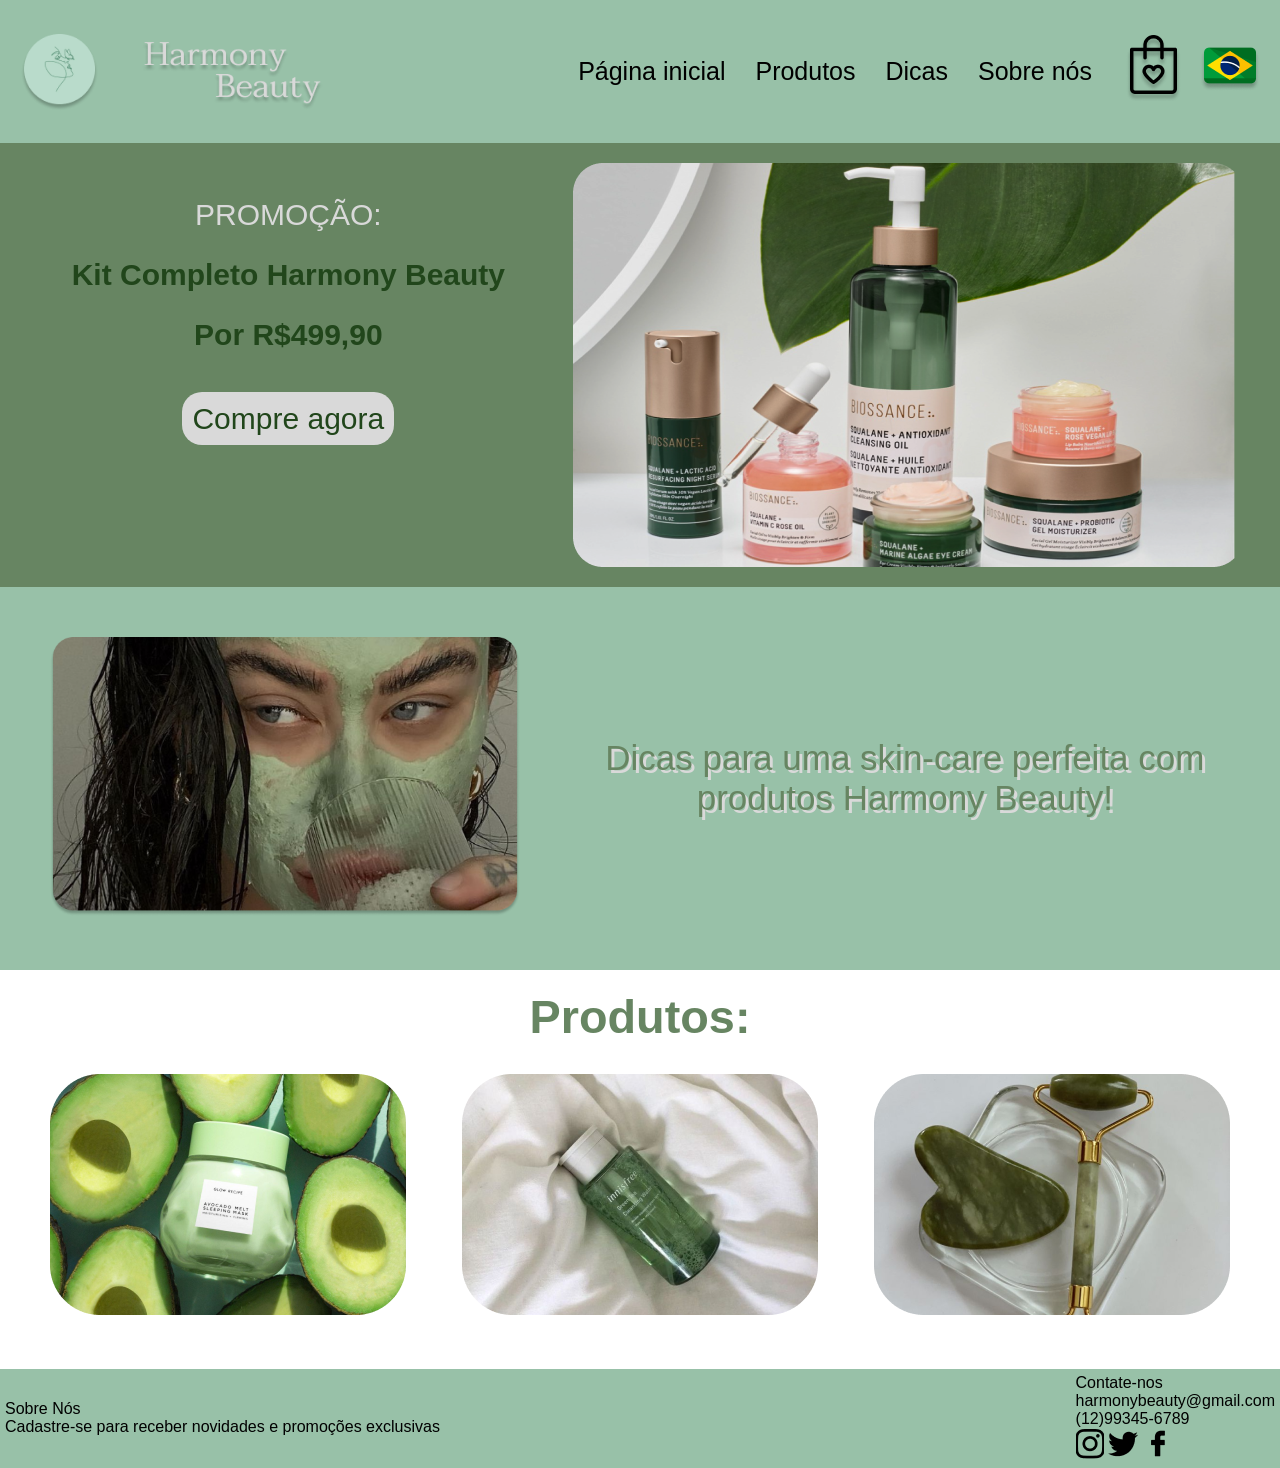
<file: PYTHON/harmonybeauty/index.html>
<!DOCTYPE html>
<html lang="pt-br">
<head>
    <meta charset="UTF-8">
    <meta http-equiv="X-UA-Compatible" content="IE=edge">
    <meta name="viewport" content="width=device-width, initial-scale=1.0">
    <link rel="stylesheet" href="style.css">
    <link rel="stylesheet" href="mobile.css">
    <title>Harmony Beauty</title>
</head>
<body>
    <header class="dicas">
        <figure>
            <img src="img/Frame 5.png" alt="logo">
        </figure>
        <nav class="nav-dicas">
            <a href="index.html" class="paginicial">Página inicial</a>
            <a href="produtosgerais.html" class="produtos">Produtos</a>
            <a href="dicas.html" class="dicas">Dicas</a>
            <a href="quemsomos.html" class="sobre" >Sobre nós</a>
            <a href="carrinho.html"class="sacola-dica"><img src="../harmonybeauty/img/sacola.png" alt=""></a>
            <div class="brasil">
                <img src="../harmonybeauty/img/brasil 2.png" alt="">
            </div>
        </nav>
    </header>
    <main id="main-index">
        <section class="promocao-index">
            <div class="promo-index"
                <h3 class="promo">PROMOÇÃO:</h3>
                <h4 class="kit">Kit Completo Harmony Beauty</h4>
                <h4 class="valor">Por R$499,90</h4>
                <a href="produtosgerais.html" class="botaopromo">Compre agora</a> <!--BOTÃO-->
            </div>
            <div class="imgpromocao-index">
                <img src="img/produtoindex.png" alt="">
            </div>
        </section>
        <section class="dicas-index">
            <div class="img-dicas-index">
                <img src="img/produtoindex2.png" alt="">
            </div>
            <div class="botao-dicas">
                <a href="dicas.html">Dicas para uma skin-care perfeita com produtos Harmony Beauty!</a>
            </div>
        </section>
        <section class="produtos-index">
            <div class="titulo-produtos">
                <h3>Produtos:</h3>
            </div>
            <div class="produtos2">
                <div class="prod1-index">
                    <a href="produtosgerais.html">
                        <img src="img/produtoindex3.png" alt="">
                    </a>
                </div>
                <div class="prod2-index">
                    <a href="produtosgerais.html">
                        <img src="img/produtoindex4.png" alt="">
                    </a>
                </div>
                <div class="prod3-index">
                    <a href="produtosgerais.html">
                        <img src="img/produtoindex5.png" alt="">
                    </a>
                </div>
            </div>
        </section>
    </main>
        <footer>
            <div class="esquerda">
                <p>Sobre Nós</p>
                <p>Cadastre-se para receber novidades e promoções exclusivas</p>
            </div>
            <div class="direita">
                <p>Contate-nos</p>
                <p>harmonybeauty@gmail.com</p>
                <p>(12)99345-6789</p>
                <img src="../harmonybeauty/img/instagram.png" alt="">
                <img src="../harmonybeauty/img/twitter.png" alt="">
                <img src="../harmonybeauty/img/facebook.png" alt="">
        </div>
    </footer>
</body>
</html>
</file>
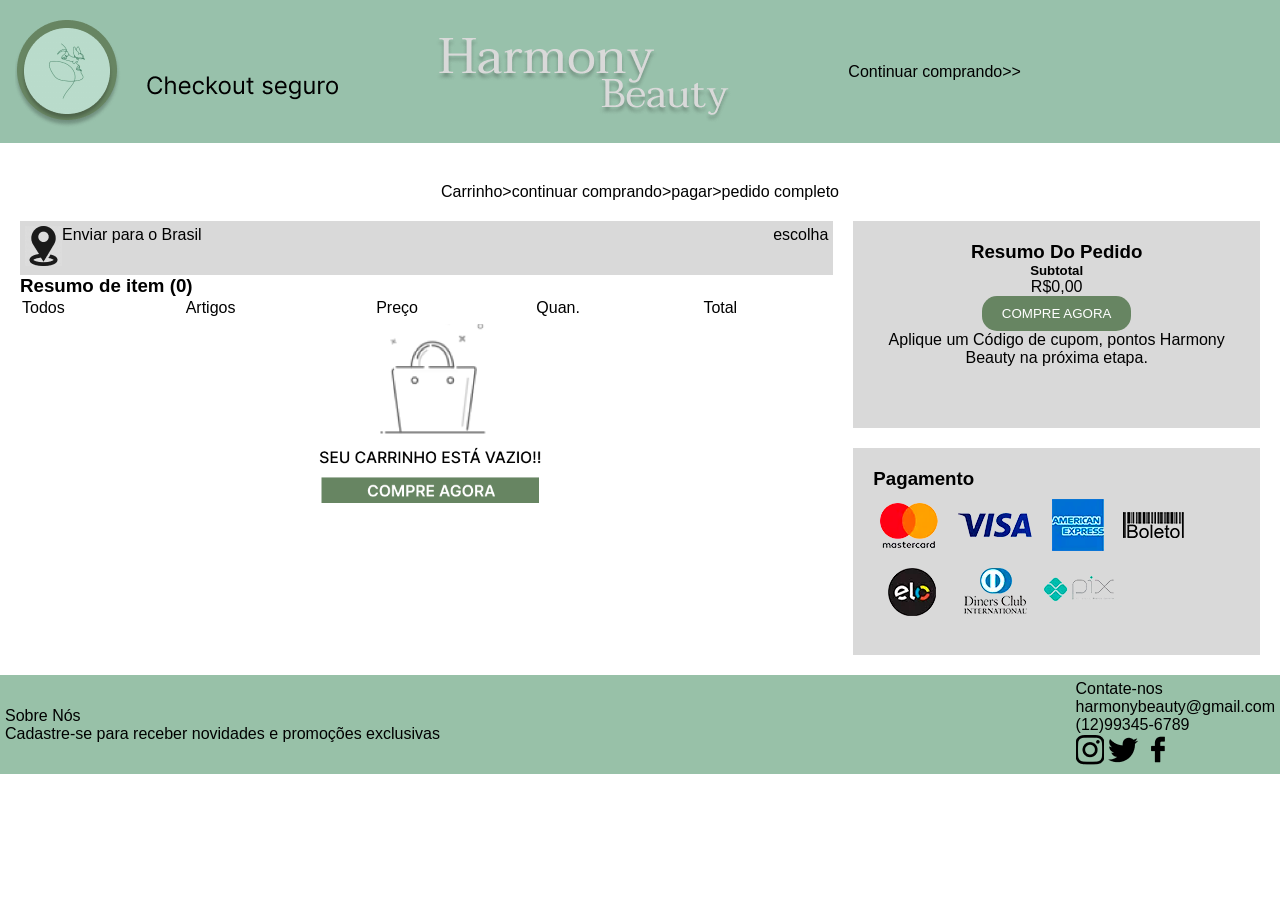
<file: PYTHON/harmonybeauty/carrinho.html>
<!DOCTYPE html>
<html lang="pt-br">

<head>
    <meta charset="UTF-8">
    <meta http-equiv="X-UA-Compatible" content="IE=edge">
    <meta name="viewport" content="width=device-width, initial-scale=1.0">
    <title>Carrinho</title>
    <link rel="stylesheet" href="style.css">
    <link rel="stylesheet" href="mobile.css">
</head>

<body>
    <header class="header-carrinho">
        <img class="diminui" src="img/logo2.png" alt="">
        <img class="some" src="img/escrita.png" alt="">
        <div class="">
            <p>Continuar comprando>></p>
        </div>
    </header>

    <main id="main-carrinho">
        <div class="partedecima">
            <p>Carrinho>continuar comprando>pagar>pedido completo</p>
        </div>

        <div class="carrinho">
            <section class="parteum">
                <div class="sacola">
                    <div class="localizacao">
                        <figure>
                            <img src="img/localizacao.png" alt="">
                        </figure>
                        <p>Enviar para o Brasil</p>
                    </div>
                    <p>escolha</p>
                </div class="brenda">
                <h3>Resumo de item (0)</h3>
                <div class="tabela">
                    <table>
                        <tr>
                            <td>Todos</td>
                            <td>Artigos</td>
                            <td>Preço</td>
                            <td>Quan.</td>
                            <td>Total</td>
                        </tr>
                    </table>
                </div>
                <div class="imagem">
                    <a href="index.html">
                        <img src="img/compre-agora.png" alt="">
                    </a>
                     
                </div>
            </section>


            <section class="dupla">
                <div class="pedido">
                    <h3>Resumo Do Pedido</h3>
                    <h5>Subtotal</h5>
                    <p>R$0,00</p>
                    <button>COMPRE AGORA</button>
                    <p>Aplique um Código de cupom, pontos Harmony Beauty na próxima etapa.</p>
                </div>
                <div class="pagamento">
                    <h3>Pagamento</h3>
                    <figure>
                        <img src="img/formasdepagamentovolk.png" alt="">
                    </figure>
                </div>
            </section>
        </div>

    </main>
    <footer>
        <div class="esquerda">
            <p>Sobre Nós</p>
            <p>Cadastre-se para receber novidades e promoções exclusivas</p>
        </div>
        <div class="direita">
            <p>Contate-nos</p>
            <p>harmonybeauty@gmail.com</p>
            <p>(12)99345-6789</p>
            <img src="img/instagram.png" alt="">
            <img src="img/twitter.png" alt="">
            <img src="img/facebook.png" alt="">
        </div>
    </footer>
</body>

</html>
</file>
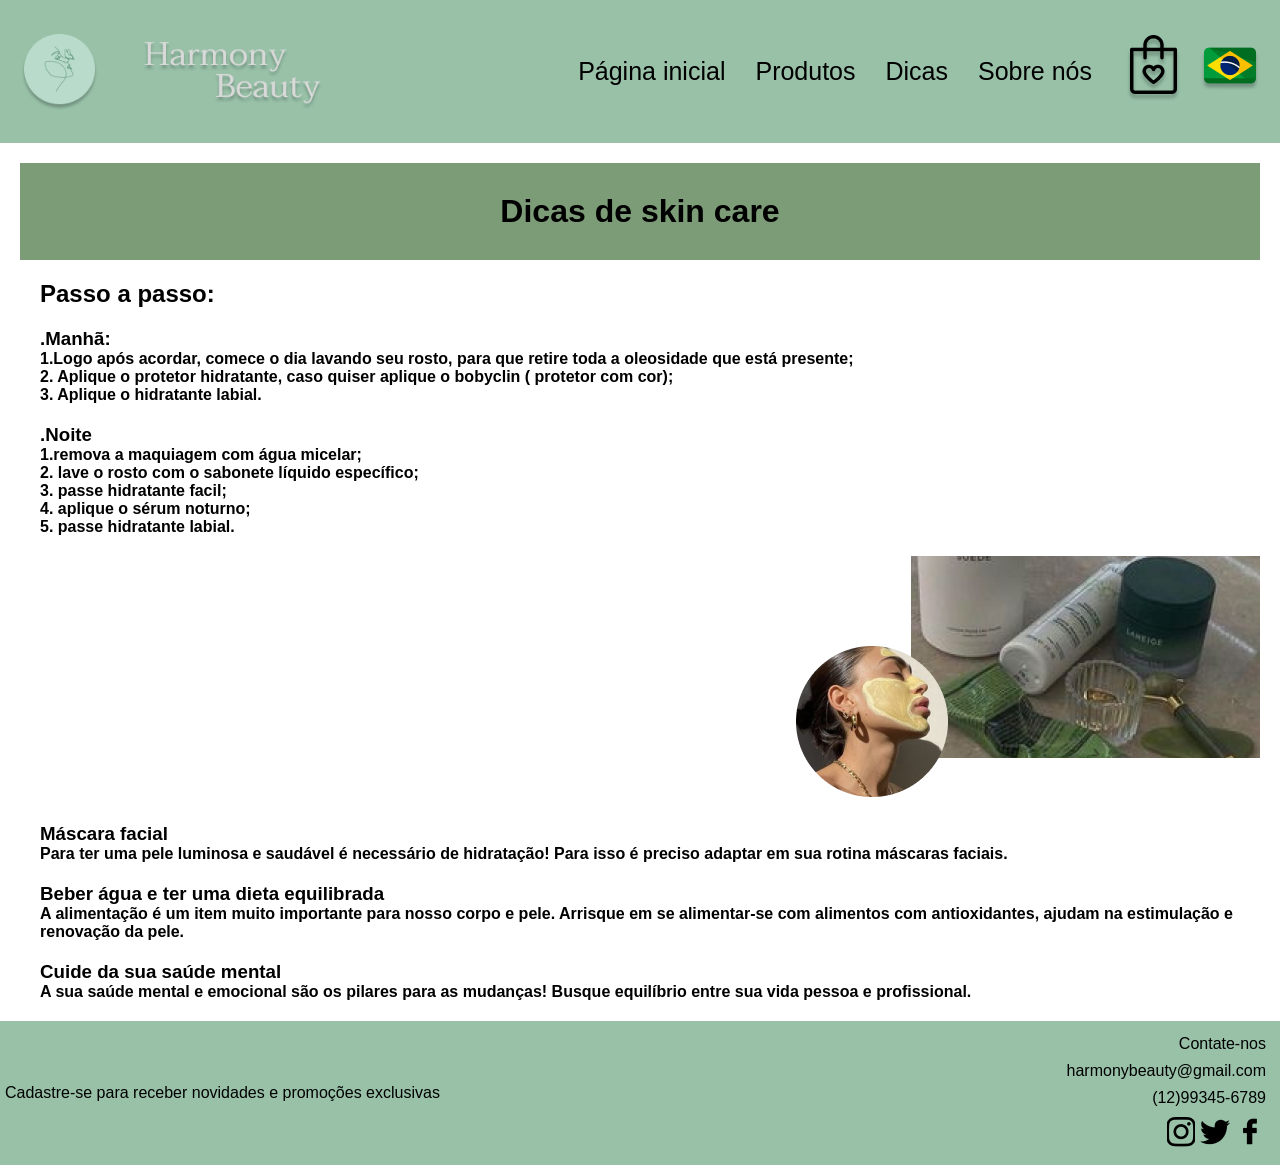
<file: PYTHON/harmonybeauty/dicas.html>
<!DOCTYPE html>
<html lang="pt-br">

<head>
    <meta charset="UTF-8">
    <meta http-equiv="X-UA-Compatible" content="IE=edge">
    <meta name="viewport" content="width=device-width, initial-scale=1.0">
    <link rel="stylesheet" href="style.css">
    <link rel="stylesheet" href="mobile.css">
    <title>Dicas</title>
</head>

<body>
    <header class="dicas">
        <figure>
            <img src="img/Frame 5.png" alt="logo">
        </figure>
        <nav class="nav-dicas">
            <a href="index.html" class="paginicial">Página inicial</a>
            <a href="produtosgerais.html" class="produtos">Produtos</a>
            <a href="#" class="dicas">Dicas</a>
            <a href="quemsomos.html" class="sobre" >Sobre nós</a>
            <a href="carrinho.html"class="sacola-dica"><img src="../harmonybeauty/img/sacola.png" alt=""></a>
            <div class="brasil">
                <img src="../harmonybeauty/img/brasil 2.png" alt="">
            </div>
        </nav>
    </header>

  
    <main class="dicas">
        <h1 class="h1-dicas">Dicas de skin care</h1>
        <section>
             <div class="passo-a-passo">
                <h2 >Passo a passo:</h2>
            </div>
                <div class="manha"> <h3><b>.Manhã:</b></h3>
                    <h4>1.Logo após acordar, comece o dia lavando seu rosto,
                        para que retire toda a oleosidade que está presente;</h4>
    
                    <h4>2. Aplique o protetor hidratante, caso quiser
                        aplique o bobyclin ( protetor com cor);</h4>
    
                    <h4>3. Aplique o hidratante labial.</h4></div>
               
            

            <div>
                <div class="noite">
                    <h3><b>.Noite</b></h3>
                    <h4>1.remova a maquiagem com água micelar; </h4>
                    <h4>2. lave o rosto com o sabonete líquido específico; </h4>
                    <h4>3. passe hidratante facil;</h4>
                    <h4>4. aplique o sérum noturno;</h4>
                    <h4>5. passe hidratante labial.</h4>

                </div>
                <div class="imagem-dicas">
                    <figure>
                        <img src="img/imagens.png" alt="">
                    </figure>
                </div>
            </div>

            <div class="mascarafacial">
                <h3>Máscara facial</h3>
                <h4>Para ter uma pele luminosa e saudável é necessário de hidratação!
                    Para isso é preciso adaptar em sua rotina máscaras faciais.</h4>
            </div>

            <div class="beberagua">
                <h3>Beber água e ter uma dieta equilibrada</h3>
                <h4>A alimentação é um item muito importante para nosso corpo e pele. Arrisque em se alimentar-se com
                    alimentos
                    com antioxidantes, ajudam na estimulação e renovação da pele.</h4>
            </div>

            <div class="saudemental">
            <h3>Cuide da sua saúde mental</h3>
            <h4>A sua saúde mental e emocional são os pilares para as mudanças!
                Busque equilíbrio entre sua vida pessoa e profissional.</h4>
            </div>

        </section>
    </main >
    <footer class="footer-dicas">
        <div class="cadastro"> <p>Cadastre-se para receber novidades
             e promoções exclusivas</p></div>
       <div class="contato"><p class="contate">Contate-nos</p>
        <p class="email">harmonybeauty@gmail.com</p>
        <p class="telefone">(12)99345-6789</p>
        <div class="imagens">
            <img src="img/instagram 1.png" alt="">
            <img src="img/twitter 1.png" alt="">
            <img src="img/facebook 1.png" alt=""></div>
       </div>
        
    </footer>

</body>

</html>
</file>
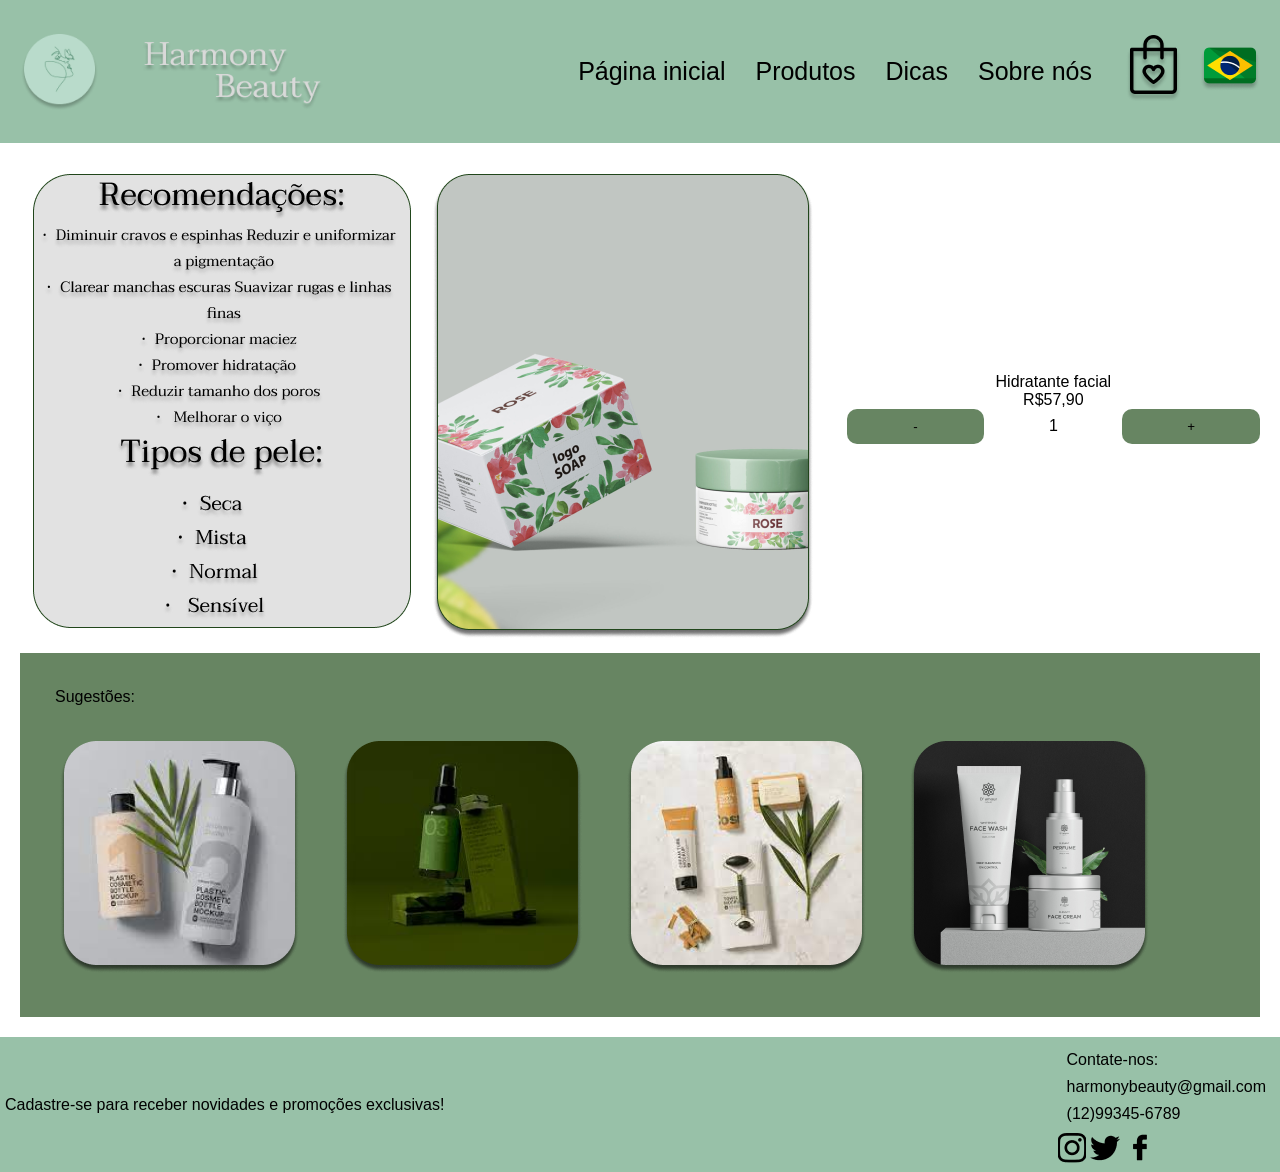
<file: PYTHON/harmonybeauty/produtodireto.html>
<!DOCTYPE html>
<html lang="pt-br">

<head>
    <meta charset="UTF-8">
    <meta http-equiv="X-UA-Compatible" content="IE=edge">
    <meta name="viewport" content="width=device-width, initial-scale=1.0">
    <title>produto</title>
    <link rel="stylesheet" href="style.css">
    <link rel="stylesheet" href="mobile.css">
</head>

<body>
    <header class="dicas">
        <figure>
            <img src="img/Frame 5.png" alt="logo">
        </figure>
        <nav class="nav-dicas">
            <a href="index.html" class="paginicial">Página inicial</a>
            <a href="produtosgerais.html" class="produtos">Produtos</a>
            <a href="#" class="dicas">Dicas</a>
            <a href="quemsomos.html" class="sobre" >Sobre nós</a>
            <a href="carrinho.html"class="sacola-dica"><img src="../harmonybeauty/img/sacola.png" alt=""></a>
            <div class="brasil">
                <img src="../harmonybeauty/img/brasil 2.png" alt="">
            </div>
        </nav>
    </header>
    
    <main class="dicas">
        <section class="imagensEdescricao">
            <div class="imagemframe">
                <img src="img/Frame 13 (1).png" alt="recomendações">
            </div>    

            <div class="imagemproduto">
                <img src="img/produto.png" alt="">
            </div>    

            <div class="descricaoEpreco">
                <p>Hidratante facial</p>
                <p>R$57,90</p>
                <div class="button-compra">
                <button type="button" class="botao">
                    <p>-</p>
                </button>
                <p>1</p>
                <button type="button" class="botaozin">
                    <p>+</p>
                </button> </div>
            </div>
            
        </section>

        <section class="sugestoes">
            <div class="sugestoesdiv">
                <p>Sugestões:</p>
            </div>
            <div>
                <img class="produto01" src="img/produto1.png" alt="produto 1">
                <img class="produto02" src="img/produto2.png" alt="produto 2">
                <img class="produto03" src="img/produto3.png" alt="produto 3">
                <img class="produto04" src="img/produto5.png" alt="produto 5">
            </div>
        </section>
        

    </main>
    <footer id="footer-produtodireto">
        <div>
            <p>Cadastre-se para receber novidades e promoções exclusivas!</p>
        </div>
        <div>
            <p class="contate">Contate-nos:</p>
            <p class="email">harmonybeauty@gmail.com</p>
            <p class="telefone">(12)99345-6789</p>
            <figure>
                <img src="img/instagram.png" alt="">
                <img src="img/twitter.png" alt="">
                <img src="img/facebook.png" alt="">
            </figure>
        </div>
       
    </footer>
</body>

</html>
</file>
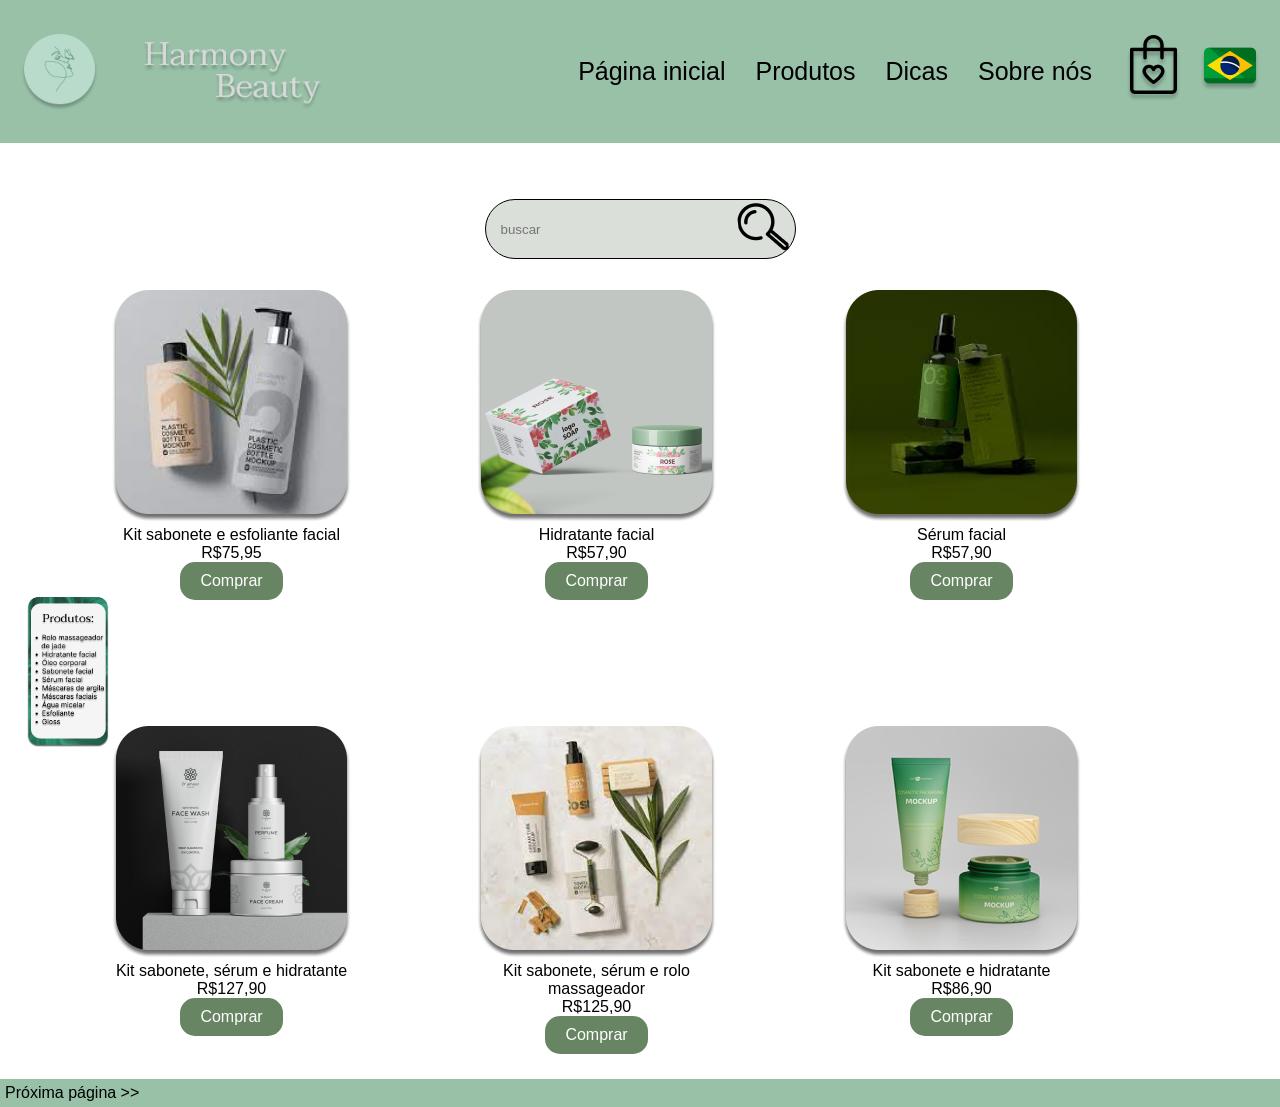
<file: PYTHON/harmonybeauty/produtosgerais.html>
<!DOCTYPE html>
<html lang="pt-br">

<head>
    <meta charset="UTF-8">
    <meta http-equiv="X-UA-Compatible" content="IE=edge">
    <meta name="viewport" content="width=device-width, initial-scale=1.0">
    <title>produtosgerais</title>
    <link rel="stylesheet" href="style.css">
    <link rel="stylesheet" href="mobile.css">
</head>

<body>
    <header class="dicas">
        <figure>
            <img src="img/Frame 5.png" alt="logo">
        </figure>
        <nav class="nav-dicas">
            <a href="index.html" class="paginicial">Página inicial</a>
            <a href="produtosgerais.html" class="produtos">Produtos</a>
            <a href="#" class="dicas">Dicas</a>
            <a href="quemsomos.html" class="sobre" >Sobre nós</a>
            <a href="carrinho.html"class="sacola-dica"><img src="../harmonybeauty/img/sacola.png" alt=""></a>
            <div class="brasil">
                <img src="../harmonybeauty/img/brasil 2.png" alt="">
            </div>
        </nav>
    </header>

    <main id="main-produtosgerais">
        <div class="pesquisa-produtosGerais">
            <input type="text" id="pesquisa" placeholder="buscar">
            <button type="submit"><img src="img/lupaIcon.png" alt="icone de pesquisa"></button>
        </div>

        <div class="fileiras">
            <div class="descricaoProduto">
                <img src="img/descricao.png" alt="descrição">
            </div>

            <div class="produtos-fileiras">
                <div class="produto-item">
                    <img src="img/produto1.png" alt="produto 1">
                    <p>Kit sabonete e esfoliante facial</p>
                    <p>R$75,95</p>
                    <a href="produtodireto.html">Comprar</a>
                </div>

                <div class="produto-item">
                    <figure>
                        <img src="img/produto4.png" alt="produto 4">
                    </figure>

                    <p>Hidratante facial</p>
                    <p>R$57,90</p>

                    <a href="produtodireto.html">Comprar</a>

                </div>

                <div class="produto-item">
                    <figure>
                        <img src="img/produto2.png" alt="produto 2">
                    </figure>

                    <p>Sérum facial</p>
                    <p>R$57,90</p>


                    <a href="produtodireto.html">Comprar</a>

                </div>

                <div class="produto-item">
                    <figure>
                        <img src="img/produto5.png" alt="produto 4">
                    </figure>

                    <p>Kit sabonete, sérum e hidratante</p>
                    <p>R$127,90</p>


                    <a href="produtodireto.html">Comprar</a>

                </div>


                <div class="produto-item">
                    <figure>
                        <img src="img/produto3.png" alt="produto 3">
                    </figure>

                    <p>Kit sabonete, sérum e rolo massageador</p>
                    <p>R$125,90</p>


                    <a href="produtodireto.html">Comprar</a>

                </div>

                <div class="produto-item">
                    <figure>
                        <img src="img/Produto6.png" alt="produto 4">
                    </figure>

                    <p>Kit sabonete e hidratante</p>
                    <p>R$86,90</p>


                    <a href="produtodireto.html">Comprar</a>

                </div>
            </div>
        </div>
    </main>

    <footer id="footer-produtosGerais">
        <div>
            <p>Próxima página >></p>
        </div>
    </footer>
</body>

</html>
</file>
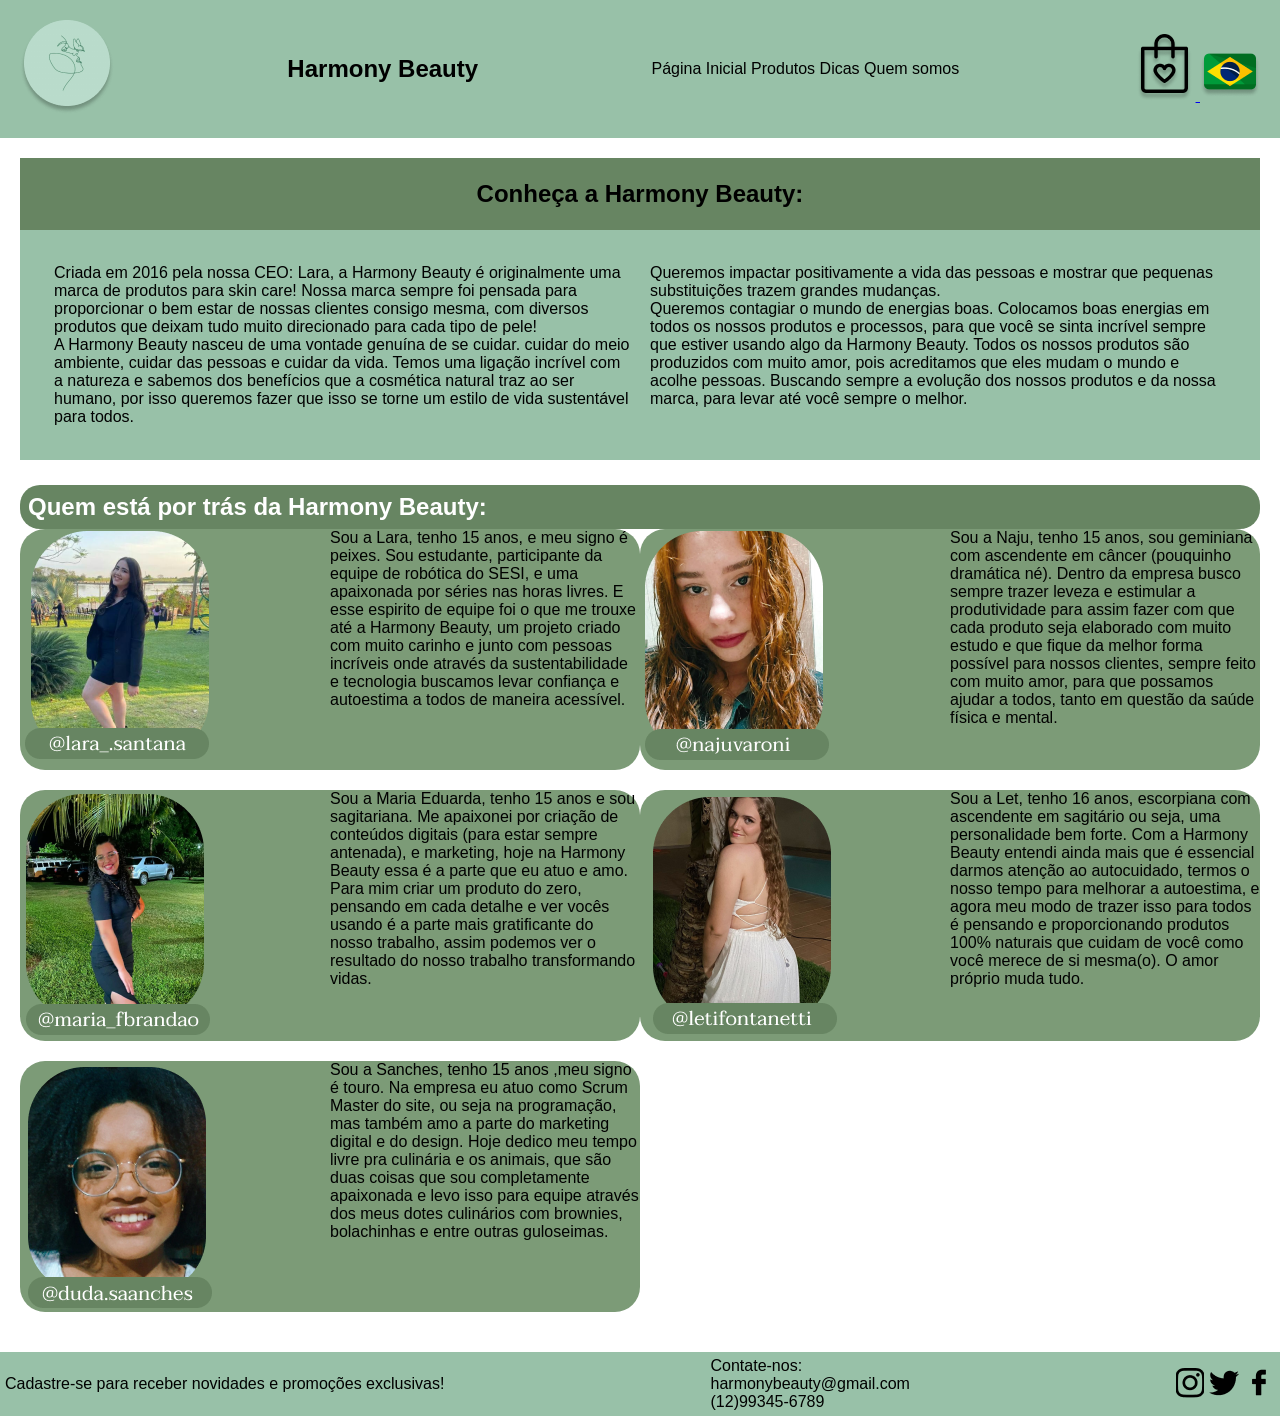
<file: PYTHON/harmonybeauty/quemsomos.html>
<!DOCTYPE html>
<html lang="pt-br">
<head>
    <meta charset="UTF-8">
    <meta http-equiv="X-UA-Compatible" content="IE=edge">
    <meta name="viewport" content="width=device-width, initial-scale=1.0">
    <title>Quem somos?</title>
    <link rel="stylesheet" href="style.css">
</head>
<body>
    <header id="header-quemsomos">
        <figure>
            <img src="img/Logo.png" alt="">
        </figure>
        <h2>Harmony Beauty</h2>
        <nav class="nav-qs">
            <a href="index.html">Página Inicial</a>
            <a href="produtosgerais.html">Produtos</a>
            <a href="dicas.html">Dicas</a>
            <a href="quemsomos.html">Quem somos</a>
        </nav>
        <div>
            <a href="carrinho.html">
                <img src="img/sacola.png" alt="">
            </a>
            <img src="img/brasil 2.png" alt="">
        </div>
    </header>
    <main id="main-quemsomos">
        <section class="conheca">
            <div class="titulo">
                <h1>Conheça a Harmony Beauty:</h1>
            </div>
            <div class="escrita">
                <div class="priparagrafo">
                    <p>    Criada em 2016 pela nossa CEO: Lara, a Harmony Beauty é originalmente uma  marca de produtos para skin care! Nossa marca sempre foi pensada para proporcionar o bem estar de nossas clientes consigo mesma, com diversos produtos que deixam tudo muito direcionado para cada tipo de pele!</p>
                    <p>A Harmony Beauty nasceu de uma vontade genuína de se cuidar. cuidar do meio ambiente, cuidar das pessoas e cuidar da vida. Temos uma ligação incrível com a natureza e sabemos dos benefícios que a cosmética natural traz ao ser humano, por isso queremos fazer que isso se torne um estilo de vida sustentável para todos.</p>
                </div>
                <div class="segparagrafo">
                    <p>      Queremos impactar positivamente a vida das pessoas e mostrar que pequenas substituições trazem grandes mudanças.</p>
                    <p>     Queremos contagiar o mundo de energias boas. Colocamos boas energias em todos os nossos produtos e processos, para que você se sinta incrível sempre que estiver usando algo da Harmony Beauty. Todos os nossos produtos são produzidos com muito amor, pois acreditamos que eles mudam o mundo e acolhe pessoas. Buscando sempre a evolução dos nossos produtos e da nossa marca, para levar até você sempre o melhor.</p>
                </div>
            </div>
        </section>
        <section class="portras">
            <h1>Quem está por trás da Harmony Beauty:</h1>
            
            <div class="pessoas">
                <div class="grid">
                    <div>
                        <img src="img/img-lara.png" alt="">
                    </div>
                    <div>
                        <p>Sou a Lara, tenho 15 anos, e meu signo é peixes. Sou estudante, participante da equipe de robótica do SESI, e uma apaixonada por séries nas horas livres. E esse espirito de equipe foi o que me trouxe até a Harmony Beauty, um projeto criado com muito carinho e junto com pessoas incríveis onde através da sustentabilidade e tecnologia buscamos levar confiança e autoestima a todos de maneira acessível.</p>
                    </div>
                </div>
                
                <div class="grid">
                    <div>
                        <img src="img/dddddd.png" alt="">
                    </div>
                    <div>
                        <p>Sou a Naju, tenho 15 anos, sou geminiana com ascendente em câncer (pouquinho dramática né).
                            Dentro da empresa busco sempre trazer leveza e estimular a produtividade para assim fazer com que cada produto seja elaborado com muito estudo e que fique da melhor forma possível para nossos clientes, sempre feito com muito amor, para que possamos ajudar a todos, tanto em questão da saúde física e mental.</p>
                    </div>
                </div>
    
                <div class="grid">
                    <div>
                        <img src="img/img-brenda.png" alt="">
                    </div>
                    <div>
                        <p>Sou a Maria Eduarda, tenho 15 anos e sou sagitariana. Me apaixonei por criação de conteúdos digitais (para estar sempre antenada), e marketing, hoje na Harmony Beauty essa é a parte que eu atuo e amo. Para mim criar um produto do zero, pensando em cada detalhe e ver vocês usando é a parte mais gratificante do nosso trabalho, assim podemos ver o resultado do nosso trabalho transformando vidas.</p>
                    </div>
                </div>
    
                <div class="grid">
                    <div>
                        <img src="img/img-let.png" alt="">
                    </div>
                    <div>
                        <p>Sou a Let, tenho 16 anos, escorpiana com ascendente em sagitário ou seja, uma personalidade bem forte. Com a Harmony Beauty entendi ainda mais que é essencial darmos atenção ao autocuidado, termos o nosso tempo para melhorar a autoestima, e agora meu modo de trazer isso para todos é pensando e proporcionando produtos 100% naturais que cuidam de você como você merece de si mesma(o). O amor próprio muda tudo.</p>
                    </div>
                </div>
    
                <div class="grid">
                    <div>
                        <img src="img/img-sanche (1).png" alt="">
                    </div>
                    <div>
                        <p>Sou a Sanches, tenho 15 anos ,meu signo é touro. Na empresa eu atuo como Scrum Master do site, ou seja na programação, mas também amo a parte do marketing digital e do design. Hoje dedico meu tempo livre pra culinária e os animais, que são duas coisas que sou completamente apaixonada e levo isso para equipe através dos meus dotes culinários com brownies, bolachinhas e entre outras guloseimas.</p>
                    </div>
                </div>
            </div>
        </section>
    </main>
    <footer>
        <div>
            <p>Cadastre-se para receber novidades e promoções exclusivas!</p>
        </div>
        <div>
            <p>Contate-nos:</p>
            <p>harmonybeauty@gmail.com</p>
            <p>(12)99345-6789</p>
        </div>
        <div>
            <figure>
                <img src="img/instagram.png" alt="">
                <img src="img/twitter.png" alt="">
                <img src="img/facebook.png" alt="">
            </figure>
        </div>
    </footer>
</body>
</html>
</file>
<file: PYTHON/harmonybeauty/style.css>
* {
    margin: 0px;
    /*tirar margem*/
    padding: 0px;
    /*tirar espaçamento*/
    transition: all 1s;
    /*todos os meus componentes terão transição*/
    font-family: 'Roboto', sans-serif;
    /*mudar fonte*/
    box-sizing: border-box;
}

img {
    max-width: 100%;
}

:root {
    --cor-topo: #98C1A8;
    --cor-cabecalho: #98C1AB;
    --cor-bloco: #D9D9D9;
    --cor-dicas: #7C9B77;
    --padding: 5px;
    --cor-verdeescuro: #678562;
    --cor-branca: white;
    --cor-preta: black;
    --cor-barradepesquisa: #DBDFDA;
    --cor-verdao: #21461B;
}

header {
    background-color: var(--cor-topo);
    display: grid;
    grid-template-columns: 1fr 3fr;
    justify-content: space-between;
    padding: 20px;
    align-items: center;
}

main .h1-dicas {
    background-color: var(--cor-dicas);
    text-align: center;
    padding: 30px;
}

main.dicas {
    margin: 20px;

}

main .imagem-dicas {
    text-align: end;
}

main .manha,
.noite,
.passo-a-passo,
.mascarafacial,
.beberagua,
.saudemental {
    margin: 20px;
}

header .nav-dicas {
    justify-content: end;
    display: flex;
    align-items: center;
}

header .nav-dicas a{
    font-size: 25px;
}
    
header .nav-dicas a {
    text-decoration: none;
    color: var(--cor-preto);
    padding: 15px;
    border-radius: 20px;
}

header .nav-dicas a:hover {
    background-color: var(--cor-dicas);
    border-radius: 20px;
    padding: 15px;
    color: var(--cor-branca);
    border-radius: 20px;
}

footer {
    background-color: var(--cor-topo);
    padding: var(--padding);
    display: flex;
    align-items: center;
    justify-content: space-between;
}

footer .contato {
    text-align: end;
}

footer .contate,
.email,
.telefone,
.imagens {
    margin: 9px;
}

/*-----------------------------------------------SANCHES-----------------------------------------------------*/

.header-carrinho
body .sacola-dica, .imagemdobrasil {
    text-align: center;
}

/*            CARRINHO             */
.header-carrinho {
    background-color: var(--cor-cabecalho);
    padding: 15px;
    color: var(--cor-preta);
    display: grid;
    grid-template-columns: 1fr 1fr 1fr
}

#main-carrinho {
    padding: 20px;
}

#main-carrinho .partedecima {
    text-align: center;
    padding: 20px;
}

#main-carrinho .carrinho {
    display: grid;
    grid-template-columns: 2fr 1fr;
    gap: 20px;
}

#main-carrinho .carrinho .parteum .sacola {
    display: flex;
    justify-content: space-between;
    background-color: #D9D9D9;
    padding: 5px;
}

#main-carrinho .carrinho .parteum .sacola .localizacao {
    display: flex;
    justify-content: center;
}

#main-carrinho .carrinho .parteum table {
    width: 100%;
    height: 100%;
}

#main-carrinho .carrinho .parteum .imagem {
    text-align: center;
}

#main-carrinho .carrinho .parteum .imagem img {
    width: 280px;
    padding: 5px;
}

#main-carrinho .carrinho .dupla {
    display: grid;
    grid-template-rows: 1fr 1fr;
    gap: 20px;
}

#main-carrinho .carrinho .dupla .pedido {
    background-color: #D9D9D9;
    padding: 20px;
    text-align: center;
}

#main-carrinho .carrinho .dupla .pedido button {
    background-color: #678562;
    color: #fff;
    padding: 10px 20px;
    border: none;
    border-radius: 15px;
}

#main-carrinho .carrinho .dupla .pagamento {
    background-color: #D9D9D9;
    padding: 20px;
}

/*---------------------------------------------BRENDA-------------------------------------------*/

/*      QUEM SOMOS      */

#header-quemsomos {
    background-color: var(--cor-topo);
    display: flex;
    justify-content: space-between;
    /*espaço entre a logo e a escrita*/
    padding: 20px;
    /*espaçamento interno*/
    align-items: center;
    /*alinhar a escrita no centro*/
}

#header-quemsomos nav a {
    text-decoration: none;
    color: var(--cor-preta);
    /*mudar a cor da letra*/
}

#header-quemsomos nav a:hover {
    background-color: var(--cor-verdeescuro);
    color: var(--cor-branca);
    padding: 10px;
    border-radius: 20px;
    /*deixar as bordas redondinhas*/
}

#main-quemsomos {
    padding: 20px;
}

#main-quemsomos .conheca {
    margin-bottom: 25px;
}

#main-quemsomos .conheca .titulo {
    text-align: center;
    padding: 25px;
    background-color: var(--cor-verdeescuro);
    padding: 22px;
}

#main-quemsomos .conheca .escrita {
    display: grid;
    grid-template-columns: 1fr 1fr;
    background-color: var(--cor-topo);
    padding: 34px;
    gap: 20px;
}

#main-quemsomos .portras h1 {
    background-color: var(--cor-verdeescuro);
    color: var(--cor-branca);
    padding: 8px;
    border-radius: 20px;
    /*deixar as bordas redondinhas*/
}

#main-quemsomos .pessoas {
    display: grid;
    grid-template-columns: 1fr 1fr;
}


/*---------------------------------LARA--------------------------------------*/
/*      Produtos gerais      */

#main-produtosgerais{
    padding: 25px;
}

#main-produtosgerais .descricaoProduto img{
    width: 250px;
}

#main-produtosgerais .fileiras{
    display: grid;
    grid-template-columns: 1fr 1fr 1fr 1fr;
}

#main-produtosgerais .fileiras .fileiras1{
    padding: 20px;
    align-items: center;
}

#main-produtosgerais .fileiras a{
    background-color: #678562;
    color: #fff;
    padding: 10px 20px;
    border: none;
    border-radius: 15px;
}

#main-quemsomos .pessoas .grid{
    display: grid;
    grid-template-columns: 1fr 1fr;
    background-color: var(--cor-dicas);
    margin-bottom: 20px;
    border-radius: 25px;
}

/*      Produtos gerais      */

/*---------------------------------LARA 1--------------------------------------*/


/*      Produtos gerais      */
    #header-produtosGerais{
        background-color: var(--cor-topo);
        display: grid;
        grid-template-columns: 1fr 3fr;
        justify-content: space-between;
        padding: 20px;
        align-items: center;
    }

#header-produtosGerais {
    background-color: var(--cor-topo);
    display: grid;
    grid-template-columns: 1fr 3fr;
    justify-content: space-between;
    padding: 20px;
    align-items: center;
}


#main-produtosgerais .pesquisa-produtosGerais #pesquisa{
    background-color:transparent;
    height: 50px;
    width: 250px;
    display: flex;
    align-items: center;
    justify-content: space-between;
    border-radius: 40px;
    border:none;
    padding: 0px 15px;
}

.produtos-recomendados{
    display: grid;
    grid-template-columns: 1fr;
    background-color:#678562;
}


.pesquisa-produtosGerais {
    background: #dbdfda;
    width: 311px;
    display: flex;
    align-items: center;
    border: 1px solid #000;
    border-radius: 100px;
    margin: 31px auto;
}

#main-produtosgerais .pesquisa-produtosGerais button {
background-color: transparent;
border: none;
}


/*produtos diretos*/


header #header-produtodireto {
    justify-content: end;
    display: flex;
    align-items: center;
}

main .imagensEdescricao{
        display: grid;
        grid-template-columns: 1fr 1fr 1fr;
        align-items: center;
}

main .descricaoEpreco{
        text-align: center;
}

#main-produtosgerais .fileiras a{

    border-radius: 20px;
    padding: 15px;
    color: var(--cor-branca);
    border-radius: 20px;
}

main .imagensEdescricao {
    display: grid;
    grid-template-columns: 1fr 1fr 1fr;
    align-items: center;
}

#main-produtosgerais .fileiras a {

    background-color: #678562;
    color: #fff;
    padding: 10px 20px;
    border: none;
    border-radius: 15px;
    display: inline-block;
}

#main-produtosgerais .fileiras a {
    text-decoration: none;
}

#main-quemsomos .pessoas .grid {
    display: grid;
    grid-template-columns: 1fr 1fr;
    background-color: var(--cor-dicas);
    margin-bottom: 20px;
    border-radius: 25px;
}

    main .button-compra{
        display: grid;
        grid-template-columns: 1fr 1fr 1fr;
    }

main .descricaoEpreco {
    text-align: center;
}

main .button-compra {
    display: grid;
    grid-template-columns: 1fr 1fr 1fr;
}

main .sugestoes {
    background-color: var(--cor-verdeescuro);
    padding: 20px;
}

main .sugestoesdiv {
    margin: 15px;
}

main .produto01,
.produto02,
.produto03,
.produto04 {
    margin: 20px;
}

.button-compra{
    align-items: center;
}

.button-compra .botao{
    background-color: #678562;
    padding: 10px;
    border-radius: 10px;
    border: none;
}

.botaozin{
    background-color: #678562;
    padding: 10px;
    border-radius: 10px;
    border: none;
}

/*----------------------------------lele-------------------------------------*/

.logo-index {
    font-size: 30px;
    color: var(--cor-bloco);
    text-shadow: 3px 3px var(--cor-preta);
}


.promocao-index {
    display: grid;
    grid-template-columns: 1fr 1fr;
    background-color: var(--cor-verdeescuro);
    padding: 20px;
}

.promocao-index,
.promo-index,
.promo,
.kit,
.valor,
.botaopromo {
    text-align: center;
    font-size: 30px;
}

.promo-index,
.botaopromo {
    padding: 35px;
}

.promo-index,
.promo {
    color: var(--cor-bloco);
}

.kit {
    color: var(--cor-verdao);
    line-height: 56px;
    padding: 15px 0px;
}

.valor {
    color: var(--cor-verdao);
    padding: 0px 0px 50px;
}

.botaopromo {
    background-color: var(--cor-bloco);
    color: var(--cor-verdao);
    padding: 10px;
    border-radius: 20px;
    text-decoration: none;
}

.imgpromocao-index {
    display: flex;
    justify-content: space-around;
}

/*-----------------------------------SEGUNDA SECTION - LETICIA-----------------------------------------------*/

.dicas-index{
    background-color: var(--cor-topo);
    display: flex;
    justify-content: space-between;
    padding: 20px;
    align-items: center;
    padding: 20px;
    align-items: center;
}

.img-dicas-index {
    padding: 30px;
}

.botao-dicas{
    text-align: center;
}

.botao-dicas a {
    text-decoration: none;
    font-size: 35px;
    color: var(--cor-verdeescuro);
    text-shadow: 3px 3px var(--cor-bloco);
}

.promocao-index {
    display: flex;
    justify-content: space-around;
}

/*---------------------------------------TERCEIRA SECTION-LETICIA--------------------------------------------*/

.produtos-index{
    background-color: var(--cor-branca);
    display: block;
    justify-content: space-between;
    padding: 20px;
    align-items: center;
}

.titulo-produtos{
    text-align: center;
    font-size: 40px;
    color: var(--cor-verdeescuro);
    text-shadow: 2px 2px var(black);
}

.produtos2{
    padding: 30px;
    display: flex;
    justify-content: space-between;
}

/*---------------------------------------FOOTER-LETICIA------------------------------------------------------*/

.footer-index{
    background-color: var(--cor-topo);
    padding: var(--padding);
    display: flex;
    align-items: center;
    justify-content: space-between;
    font-size: 20px;
}

.cadastro-index{
    text-align: end;
}

.contato-index, .comunicacao-index{
    margin: 9px;
}

.fileiras {
    display: grid;
    grid-template-columns: 1fr 3fr;
}

.fileiras .produtos-fileiras {
    display: grid;
    grid-template-columns: 1fr 1fr 1fr;
    gap: 126px;
    text-align: center;
}

.fileiras .produtos-fileiras img {
    max-width: 300px;
}

.descricaoProduto {
    display: flex;
    align-items: center;
}
</file>
<file: PYTHON/harmonybeauty/mobile.css>
@media (max-width: 700px) {
    .some {
        display: none !important;
    }

    .header-carrinho {
        display: flex;
    }

    .diminui {
        width: 200px;
    }
}

@media (max-width: 540px) {
    #main-carrinho .carrinho {
        grid-template-rows: 1fr;
        grid-template-columns: auto;
    }
}

@media (max-width: 320px) {
    #main-carrinho .partedecima {
        font-size: 12px;
    }
}

@media (max-width: 320px) {
    .texto {
        font-size: 12px;
    }
}

@media (max-width: 1028px) {
    .brasil {
        display: none;
    }

    header.dicas figure img {
        width: 180px;
    }

    header.dicas {
        grid-template-columns: 1fr;
    }

    header.dicas figure {
        text-align: center;
    }

    header .nav-dicas {
        justify-content: center;
    }
}


@media (max-width: 569px) {
    main .imagem-dicas img {
        width: 100%;
    }
}


@media (max-width:1028px) {
    header .nav-dicas {
        justify-content: center;
        flex-direction: column;
    }
}

@media (max-width:1028px) {
    header .nav-dicas {
        flex-direction: column;
    }

}

@media (max-width:1028px) {
    header .nav-dicas a {
        font-size: 16px;
    }
}

@media (max-width:1028px) {
    #main-index .imgpromocao-index {
        max-width: 100%;
    }
}

@media (max-width:1028px) {
    .promocao-index {
        display: block;
    }

    .dicas-index {
        display: block;
    }

    .produtos2 {
        display: grid;
        grid-template-rows: 1fr 1fr 1fr;
        justify-content: center;
    }
}

@media (max-width:1028px) {
    #main-produtosgerais .fileiras {
        display: grid;
        grid-template-columns: 1fr;
    }

    .descricaoProduto {
        display: flex;
        align-items: center;
        justify-content: center;
    }

    .fileiras .produtos-fileiras {
        display: block;
        grid-template-rows: 1fr;
    }

    .pesquisa-produtosGerais {
        background: #dbdfda;
        width: 227px;
        display: flex;
        align-items: center;
        border: 1px solid #000;
        border-radius: 100px;
        margin: 31px auto;
    }

    #main-produtosgerais .pesquisa-produtosGerais #pesquisa {
        background-color: transparent;
        height: 50px;
        width: 158px;
        display: flex;
        align-items: center;
        justify-content: space-between;
        border-radius: 40px;
        border: none;
        padding: 0px 15px;
    }
}

@media (max-width:1028px) {
    .sugestoes .imagensEdescricao{
        display: grid;
        grid-template-rows: 1fr;
        align-items: center;
        max-width: 100%;
    }
    main .imagensEdescricao {
        display: block;
        padding: 5px;
    }
}
</file>
